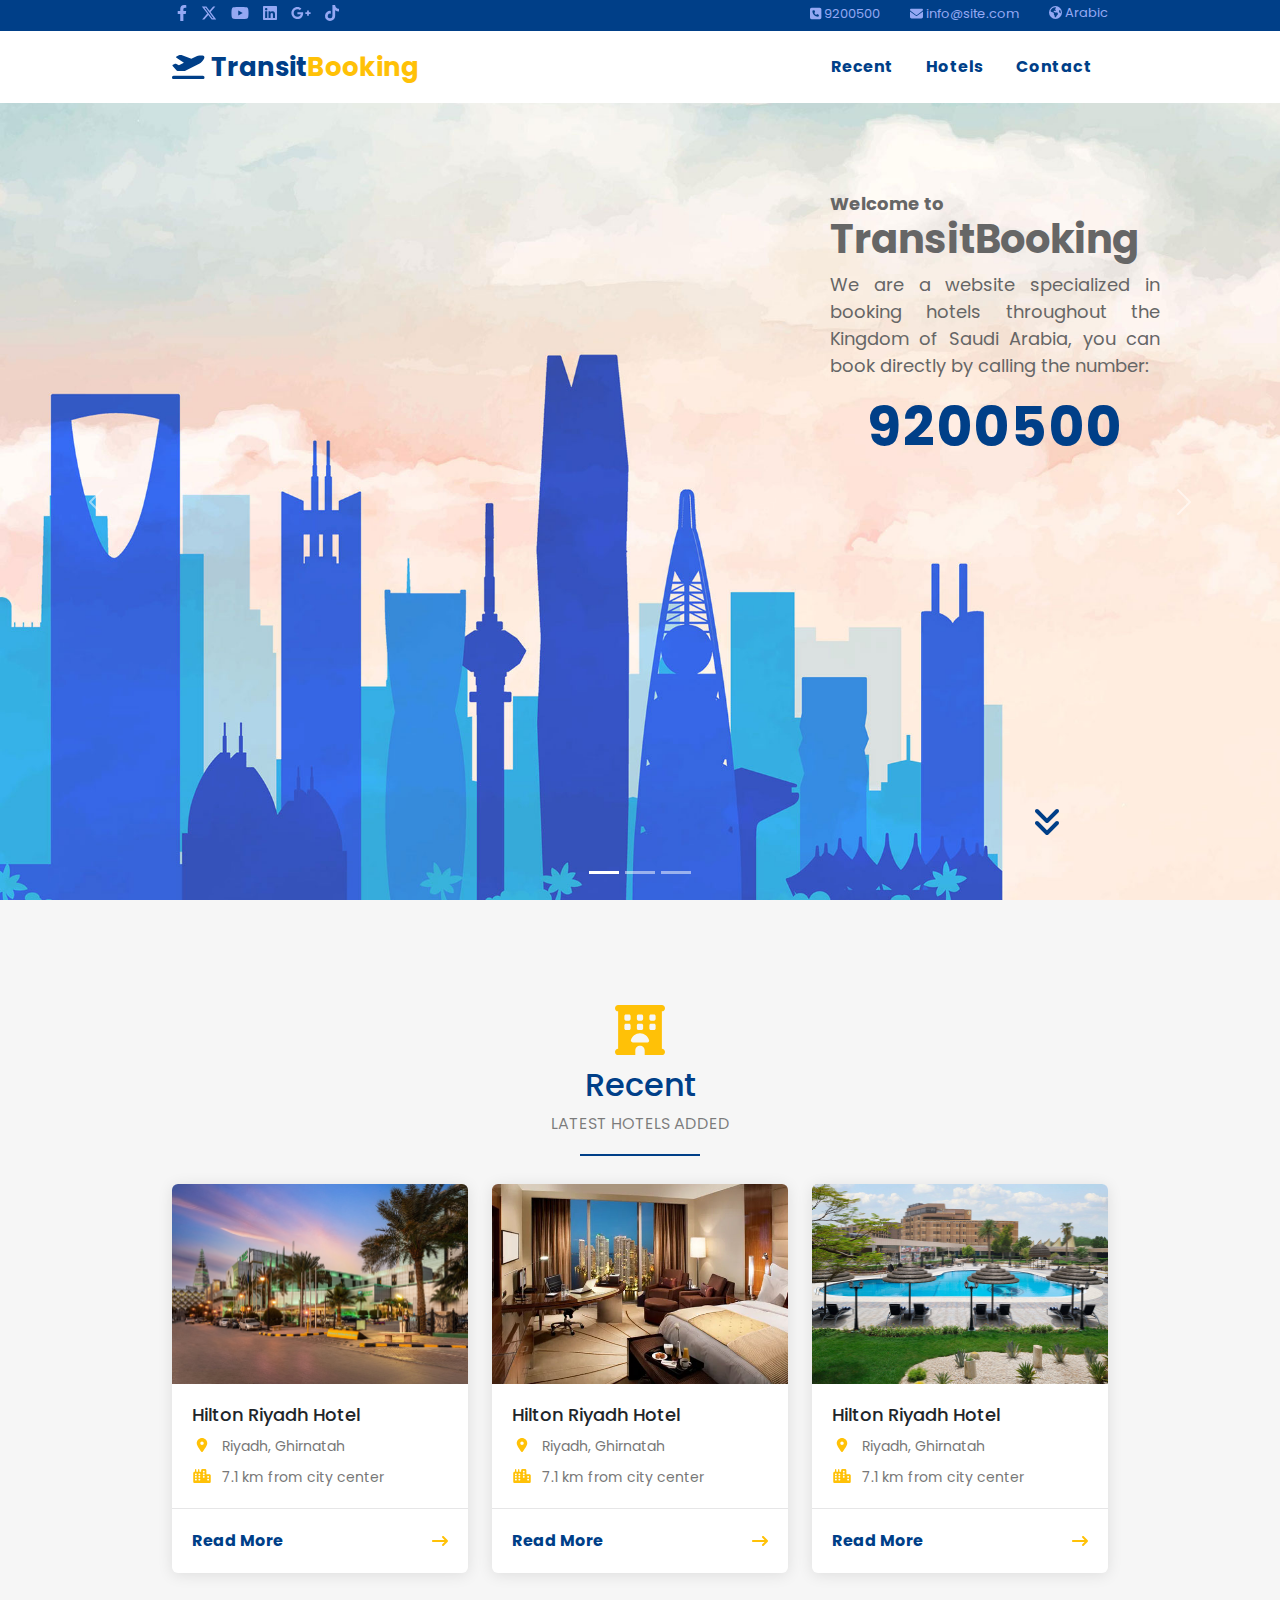
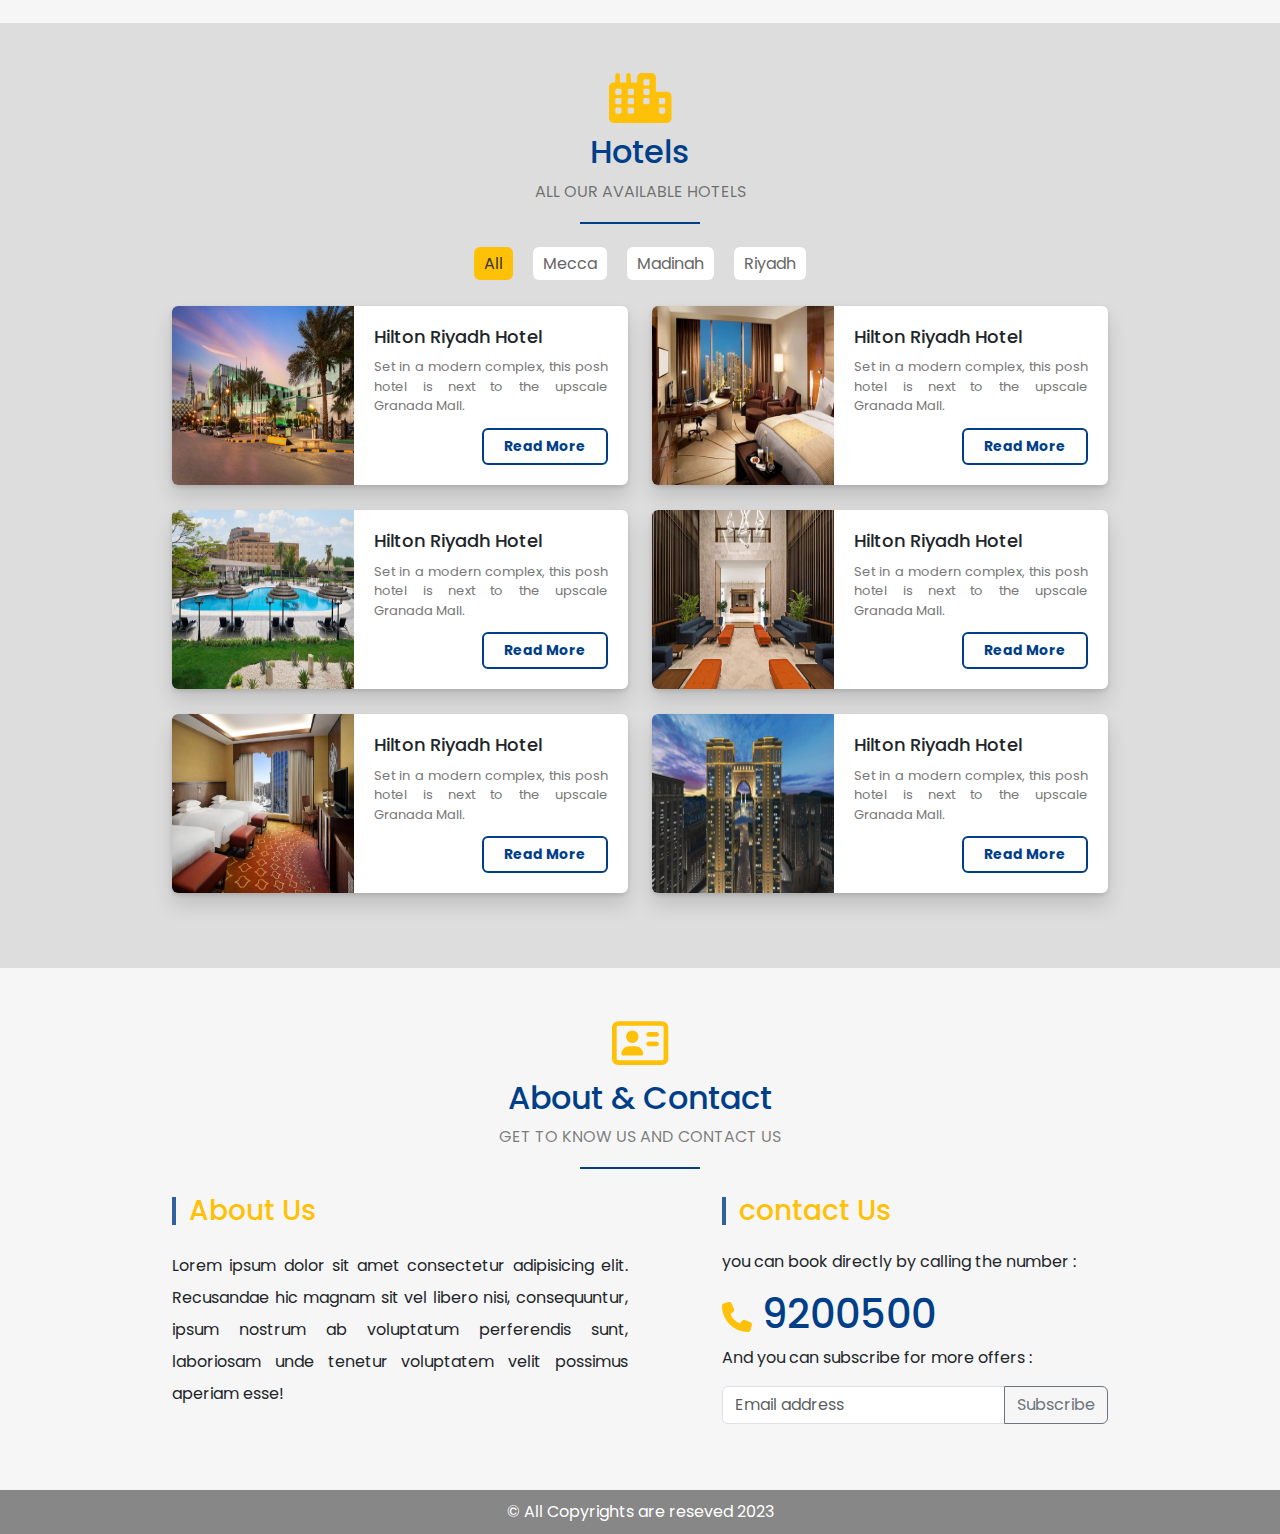
<file: index.html>
<!DOCTYPE html>
<html lang="en">
  <head>
    <meta charset="UTF-8" />
    <meta name="viewport" content="width=device-width, initial-scale=1.0" />
    <title>Hotels Booking</title>
    <!-- Bootstrap -->
    <link href="css/bootstrap.min.css" rel="stylesheet" />
    <!-- Font Awesome -->
    <link href="css/all.min.css" rel="stylesheet" />
    <link href="css/animate.min.css" rel="stylesheet" />
    <!-- Custom Style -->
    <link href="css/style.css" rel="stylesheet" />
    <!-- Fonts -->
    <link rel="preconnect" href="https://fonts.googleapis.com" />
    <link rel="preconnect" href="https://fonts.gstatic.com" crossorigin />
    <link
      href="https://fonts.googleapis.com/css2?family=Poppins:wght@300;400;500;600;700&display=swap"
      rel="stylesheet"
    />
  </head>
  <body>
    <header>
      <div class="top-bar">
        <div class="container">
          <div class="social-media">
            <a href="#!"><i class="fa-brands fa-facebook-f"></i></a>
            <a href="#!"><i class="fa-brands fa-x-twitter"></i></a>
            <a href="#!"><i class="fa-brands fa-youtube"></i></a>
            <a href="#!"><i class="fa-brands fa-linkedin"></i></a>
            <a href="#!"><i class="fa-brands fa-google-plus-g"></i></a>
            <a href="#!"><i class="fa-brands fa-tiktok"></i></a>
          </div>
          <div class="right-side">
            <div class="tele-mail">
              <i class="fa-solid fa-square-phone"></i>  9200500
            </div>
            <div class="tele-mail">
              <i class="fa-solid fa-envelope"></i>  info@site.com
            </div>
            <div class="lang-change">
             <a href="#!"><i class="fa-solid fa-earth-americas"></i> Arabic </a> 
            </div>
          </div>
          
        </div>
      </div>
      <nav class="navbar navbar-expand-lg sticky-top">
        <div class="container">
          <a class="navbar-brand" href="index.html"><i class="fa-solid fa-plane-departure"></i> Transit<span>Booking</span> </a>
          <button
            class="navbar-toggler"
            type="button"
            data-bs-toggle="collapse"
            data-bs-target="#navbarSupportedContent"
            aria-controls="navbarSupportedContent"
            aria-expanded="false"
            aria-label="Toggle navigation"
          >
            <span class="navbar-toggler-icon"></span>
          </button>
          <div class="collapse navbar-collapse" id="navbarSupportedContent">
            <ul class="navbar-nav ms-auto mb-2 mb-lg-0">
              <li class="nav-item">
                <a class="nav-link p-lg-3 active" aria-current="page" href="#recent">Recent</a>
              </li>
              <li class="nav-item">
                <a class="nav-link p-lg-3" href="#hotels">Hotels</a>
              </li>
              <li class="nav-item">
                <a class="nav-link p-lg-3" href="#contact">Contact</a>
              </li>
            </ul>
          </div>
        </div>
      </nav>
    </header>
    
    <div class="landing">
      <div id="carouselExampleCaptions" class="carousel slide" data-bs-ride="carousel">
        <div class="carousel-indicators">
          <button
            type="button"
            data-bs-target="#carouselExampleCaptions"
            data-bs-slide-to="0"
            class="active"
            aria-current="true"
            aria-label="Slide 1"
          ></button>
          <button
            type="button"
            data-bs-target="#carouselExampleCaptions"
            data-bs-slide-to="1"
            aria-label="Slide 2"
          ></button>
          <button
            type="button"
            data-bs-target="#carouselExampleCaptions"
            data-bs-slide-to="2"
            aria-label="Slide 3"
          ></button>
        </div>
        <div class="carousel-inner">
          <div class="carousel-item active">
            <img src="imgs/bg1.jpg" class="d-block" alt="..." />
            <div class="carousel-caption d-none d-md-block">
              <h5><p>Welcome to</p>Transit<span>Booking</span></h5>
              <p>We are a website specialized in booking hotels throughout the Kingdom of Saudi Arabia, you can book directly by calling the number:

              </p>
              <h1>9200500</h1>
            </div>
          </div>

        </div>
        <button
          class="carousel-control-prev"
          type="button"
          data-bs-target="#carouselExampleCaptions"
          data-bs-slide="prev"
        >
          <span class="carousel-control-prev-icon" aria-hidden="true"></span>
          <span class="visually-hidden">Previous</span>
        </button>
        <button
          class="carousel-control-next"
          type="button"
          data-bs-target="#carouselExampleCaptions"
          data-bs-slide="next"
        >
          <span class="carousel-control-next-icon" aria-hidden="true"></span>
          <span class="visually-hidden">Next</span>
        </button>
      </div>
      <a href="#recent" class="go-down">
        <i class="fas fa-angle-double-down fa-2x"></i>
      </a>
    </div>

    

    <div class="recent" id="recent">
      <div class="container">
        <div class="main-title mb-5 position-relative">
          <i class="fa-solid fa-hotel"></i>
          <h2><span>R</span>ecent</h2>
          <p class="text-black-50 text-uppercase">Latest hotels added</p>
        </div>
        <div class="row">
          <div class="col-lg-4 col-xs-12">
            <div class="hotel-box">
              <img src="imgs/hotel1.jpg" alt="">
              <div class="content">
                <h3>Hilton Riyadh Hotel</h3>
                <p><svg class="svg-inline--fa fa-location-dot" aria-hidden="true" focusable="false" data-prefix="fas" data-icon="location-dot" role="img" xmlns="http://www.w3.org/2000/svg" viewBox="0 0 384 512" data-fa-i2svg=""><path fill="currentColor" d="M215.7 499.2C267 435 384 279.4 384 192C384 86 298 0 192 0S0 86 0 192c0 87.4 117 243 168.3 307.2c12.3 15.3 35.1 15.3 47.4 0zM192 128a64 64 0 1 1 0 128 64 64 0 1 1 0-128z"></path></svg><!-- <i class="fa-solid fa-location-dot"></i> Font Awesome fontawesome.com -->Riyadh, Ghirnatah</p>
                <p><svg class="svg-inline--fa fa-city" aria-hidden="true" focusable="false" data-prefix="fas" data-icon="city" role="img" xmlns="http://www.w3.org/2000/svg" viewBox="0 0 640 512" data-fa-i2svg=""><path fill="currentColor" d="M480 48c0-26.5-21.5-48-48-48H336c-26.5 0-48 21.5-48 48V96H224V24c0-13.3-10.7-24-24-24s-24 10.7-24 24V96H112V24c0-13.3-10.7-24-24-24S64 10.7 64 24V96H48C21.5 96 0 117.5 0 144v96V464c0 26.5 21.5 48 48 48H304h32 96H592c26.5 0 48-21.5 48-48V240c0-26.5-21.5-48-48-48H480V48zm96 320v32c0 8.8-7.2 16-16 16H528c-8.8 0-16-7.2-16-16V368c0-8.8 7.2-16 16-16h32c8.8 0 16 7.2 16 16zM240 416H208c-8.8 0-16-7.2-16-16V368c0-8.8 7.2-16 16-16h32c8.8 0 16 7.2 16 16v32c0 8.8-7.2 16-16 16zM128 400c0 8.8-7.2 16-16 16H80c-8.8 0-16-7.2-16-16V368c0-8.8 7.2-16 16-16h32c8.8 0 16 7.2 16 16v32zM560 256c8.8 0 16 7.2 16 16v32c0 8.8-7.2 16-16 16H528c-8.8 0-16-7.2-16-16V272c0-8.8 7.2-16 16-16h32zM256 176v32c0 8.8-7.2 16-16 16H208c-8.8 0-16-7.2-16-16V176c0-8.8 7.2-16 16-16h32c8.8 0 16 7.2 16 16zM112 160c8.8 0 16 7.2 16 16v32c0 8.8-7.2 16-16 16H80c-8.8 0-16-7.2-16-16V176c0-8.8 7.2-16 16-16h32zM256 304c0 8.8-7.2 16-16 16H208c-8.8 0-16-7.2-16-16V272c0-8.8 7.2-16 16-16h32c8.8 0 16 7.2 16 16v32zM112 320H80c-8.8 0-16-7.2-16-16V272c0-8.8 7.2-16 16-16h32c8.8 0 16 7.2 16 16v32c0 8.8-7.2 16-16 16zm304-48v32c0 8.8-7.2 16-16 16H368c-8.8 0-16-7.2-16-16V272c0-8.8 7.2-16 16-16h32c8.8 0 16 7.2 16 16zM400 64c8.8 0 16 7.2 16 16v32c0 8.8-7.2 16-16 16H368c-8.8 0-16-7.2-16-16V80c0-8.8 7.2-16 16-16h32zm16 112v32c0 8.8-7.2 16-16 16H368c-8.8 0-16-7.2-16-16V176c0-8.8 7.2-16 16-16h32c8.8 0 16 7.2 16 16z"></path></svg><!-- <i class="fa-solid fa-city"></i> Font Awesome fontawesome.com -->7.1 km from city center</p>
              </div>
              <div class="info">
                <a href="hotel-details.html">Read More</a>
                <i class="fa-solid fa-arrow-right-long"></i>
              </div>
            </div>
          </div>
          <div class="col-lg-4 col-xs-12">
            <div class="hotel-box">
              <img src="imgs/hotel2.jpg" alt="">
              <div class="content">
                <h3>Hilton Riyadh Hotel</h3>
                <p><svg class="svg-inline--fa fa-location-dot" aria-hidden="true" focusable="false" data-prefix="fas" data-icon="location-dot" role="img" xmlns="http://www.w3.org/2000/svg" viewBox="0 0 384 512" data-fa-i2svg=""><path fill="currentColor" d="M215.7 499.2C267 435 384 279.4 384 192C384 86 298 0 192 0S0 86 0 192c0 87.4 117 243 168.3 307.2c12.3 15.3 35.1 15.3 47.4 0zM192 128a64 64 0 1 1 0 128 64 64 0 1 1 0-128z"></path></svg><!-- <i class="fa-solid fa-location-dot"></i> Font Awesome fontawesome.com -->Riyadh, Ghirnatah</p>
                <p><svg class="svg-inline--fa fa-city" aria-hidden="true" focusable="false" data-prefix="fas" data-icon="city" role="img" xmlns="http://www.w3.org/2000/svg" viewBox="0 0 640 512" data-fa-i2svg=""><path fill="currentColor" d="M480 48c0-26.5-21.5-48-48-48H336c-26.5 0-48 21.5-48 48V96H224V24c0-13.3-10.7-24-24-24s-24 10.7-24 24V96H112V24c0-13.3-10.7-24-24-24S64 10.7 64 24V96H48C21.5 96 0 117.5 0 144v96V464c0 26.5 21.5 48 48 48H304h32 96H592c26.5 0 48-21.5 48-48V240c0-26.5-21.5-48-48-48H480V48zm96 320v32c0 8.8-7.2 16-16 16H528c-8.8 0-16-7.2-16-16V368c0-8.8 7.2-16 16-16h32c8.8 0 16 7.2 16 16zM240 416H208c-8.8 0-16-7.2-16-16V368c0-8.8 7.2-16 16-16h32c8.8 0 16 7.2 16 16v32c0 8.8-7.2 16-16 16zM128 400c0 8.8-7.2 16-16 16H80c-8.8 0-16-7.2-16-16V368c0-8.8 7.2-16 16-16h32c8.8 0 16 7.2 16 16v32zM560 256c8.8 0 16 7.2 16 16v32c0 8.8-7.2 16-16 16H528c-8.8 0-16-7.2-16-16V272c0-8.8 7.2-16 16-16h32zM256 176v32c0 8.8-7.2 16-16 16H208c-8.8 0-16-7.2-16-16V176c0-8.8 7.2-16 16-16h32c8.8 0 16 7.2 16 16zM112 160c8.8 0 16 7.2 16 16v32c0 8.8-7.2 16-16 16H80c-8.8 0-16-7.2-16-16V176c0-8.8 7.2-16 16-16h32zM256 304c0 8.8-7.2 16-16 16H208c-8.8 0-16-7.2-16-16V272c0-8.8 7.2-16 16-16h32c8.8 0 16 7.2 16 16v32zM112 320H80c-8.8 0-16-7.2-16-16V272c0-8.8 7.2-16 16-16h32c8.8 0 16 7.2 16 16v32c0 8.8-7.2 16-16 16zm304-48v32c0 8.8-7.2 16-16 16H368c-8.8 0-16-7.2-16-16V272c0-8.8 7.2-16 16-16h32c8.8 0 16 7.2 16 16zM400 64c8.8 0 16 7.2 16 16v32c0 8.8-7.2 16-16 16H368c-8.8 0-16-7.2-16-16V80c0-8.8 7.2-16 16-16h32zm16 112v32c0 8.8-7.2 16-16 16H368c-8.8 0-16-7.2-16-16V176c0-8.8 7.2-16 16-16h32c8.8 0 16 7.2 16 16z"></path></svg><!-- <i class="fa-solid fa-city"></i> Font Awesome fontawesome.com -->7.1 km from city center</p>
              </div>
              <div class="info">
                <a href="hotel-details.html">Read More</a>
                <i class="fa-solid fa-arrow-right-long"></i>
              </div>
            </div>
          </div>
          <div class="col-lg-4 col-xs-12">
            <div class="hotel-box">
              <img src="imgs/hotel3.jpg" alt="">
              <div class="content">
                <h3>Hilton Riyadh Hotel</h3>
                <p><svg class="svg-inline--fa fa-location-dot" aria-hidden="true" focusable="false" data-prefix="fas" data-icon="location-dot" role="img" xmlns="http://www.w3.org/2000/svg" viewBox="0 0 384 512" data-fa-i2svg=""><path fill="currentColor" d="M215.7 499.2C267 435 384 279.4 384 192C384 86 298 0 192 0S0 86 0 192c0 87.4 117 243 168.3 307.2c12.3 15.3 35.1 15.3 47.4 0zM192 128a64 64 0 1 1 0 128 64 64 0 1 1 0-128z"></path></svg><!-- <i class="fa-solid fa-location-dot"></i> Font Awesome fontawesome.com -->Riyadh, Ghirnatah</p>
                <p><svg class="svg-inline--fa fa-city" aria-hidden="true" focusable="false" data-prefix="fas" data-icon="city" role="img" xmlns="http://www.w3.org/2000/svg" viewBox="0 0 640 512" data-fa-i2svg=""><path fill="currentColor" d="M480 48c0-26.5-21.5-48-48-48H336c-26.5 0-48 21.5-48 48V96H224V24c0-13.3-10.7-24-24-24s-24 10.7-24 24V96H112V24c0-13.3-10.7-24-24-24S64 10.7 64 24V96H48C21.5 96 0 117.5 0 144v96V464c0 26.5 21.5 48 48 48H304h32 96H592c26.5 0 48-21.5 48-48V240c0-26.5-21.5-48-48-48H480V48zm96 320v32c0 8.8-7.2 16-16 16H528c-8.8 0-16-7.2-16-16V368c0-8.8 7.2-16 16-16h32c8.8 0 16 7.2 16 16zM240 416H208c-8.8 0-16-7.2-16-16V368c0-8.8 7.2-16 16-16h32c8.8 0 16 7.2 16 16v32c0 8.8-7.2 16-16 16zM128 400c0 8.8-7.2 16-16 16H80c-8.8 0-16-7.2-16-16V368c0-8.8 7.2-16 16-16h32c8.8 0 16 7.2 16 16v32zM560 256c8.8 0 16 7.2 16 16v32c0 8.8-7.2 16-16 16H528c-8.8 0-16-7.2-16-16V272c0-8.8 7.2-16 16-16h32zM256 176v32c0 8.8-7.2 16-16 16H208c-8.8 0-16-7.2-16-16V176c0-8.8 7.2-16 16-16h32c8.8 0 16 7.2 16 16zM112 160c8.8 0 16 7.2 16 16v32c0 8.8-7.2 16-16 16H80c-8.8 0-16-7.2-16-16V176c0-8.8 7.2-16 16-16h32zM256 304c0 8.8-7.2 16-16 16H208c-8.8 0-16-7.2-16-16V272c0-8.8 7.2-16 16-16h32c8.8 0 16 7.2 16 16v32zM112 320H80c-8.8 0-16-7.2-16-16V272c0-8.8 7.2-16 16-16h32c8.8 0 16 7.2 16 16v32c0 8.8-7.2 16-16 16zm304-48v32c0 8.8-7.2 16-16 16H368c-8.8 0-16-7.2-16-16V272c0-8.8 7.2-16 16-16h32c8.8 0 16 7.2 16 16zM400 64c8.8 0 16 7.2 16 16v32c0 8.8-7.2 16-16 16H368c-8.8 0-16-7.2-16-16V80c0-8.8 7.2-16 16-16h32zm16 112v32c0 8.8-7.2 16-16 16H368c-8.8 0-16-7.2-16-16V176c0-8.8 7.2-16 16-16h32c8.8 0 16 7.2 16 16z"></path></svg><!-- <i class="fa-solid fa-city"></i> Font Awesome fontawesome.com -->7.1 km from city center</p>
              </div>
              <div class="info">
                <a href="hotel-details.html">Read More</a>
                <i class="fa-solid fa-arrow-right-long"></i>
              </div>
            </div>
          </div>
        </div>
      </div>
    </div>

    <div class="hotels" id="hotels">
      <div class="container">
        <div class="main-title mb-5 position-relative">
          <i class="fa-solid fa-city"></i>
          <h2><span>H</span>otels</h2>
          <p class="text-black-50 text-uppercase">All our available hotels</p>
        </div>
        <div class="row">
          <div class="col-12">
            <ul class="switcher sidenav">
              <li class="active" data-cat=".all"><a href="#!">All</a></li>
                  <li data-cat=".mecca"><a href="#!">Mecca</a></li>
                  <li data-cat=".madinah"><a href="#!">Madinah</a></li>
                  <li data-cat=".riyadh"><a href="#!">Riyadh</a></li>
            </ul>
          </div>
        </div>
        <div class="row boxes">
          <div class="col-lg-6 col-xs-12 animate__animated animate__fadeIn all mecca">
            <div class="hotel-box">
              <img src="imgs/hotel1.jpg" alt="">
              <div class="content">
                <h3>Hilton Riyadh Hotel</h3>
                <p>Set in a modern complex, this posh hotel is next to the upscale Granada Mall.</p>
                <a href="hotel-details.html">Read More</a>
              </div>
            </div>
          </div>
          <div class="col-lg-6 col-xs-12 animate__animated animate__fadeIn all madinah">
            <div class="hotel-box">
              <img src="imgs/hotel2.jpg" alt="">
              <div class="content">
                <h3>Hilton Riyadh Hotel</h3>
                <p>Set in a modern complex, this posh hotel is next to the upscale Granada Mall.</p>
                <a href="hotel-details.html">Read More</a>
              </div>
            </div>
          </div>
          <div class="col-lg-6 col-xs-12 animate__animated animate__fadeIn all mecca">
            <div class="hotel-box">
              <img src="imgs/hotel3.jpg" alt="">
              <div class="content">
                <h3>Hilton Riyadh Hotel</h3>
                <p>Set in a modern complex, this posh hotel is next to the upscale Granada Mall.</p>
                <a href="hotel-details.html">Read More</a>
              </div>
            </div>
          </div>
          <div class="col-lg-6 col-xs-12 animate__animated animate__fadeIn all riyadh">
            <div class="hotel-box">
              <img src="imgs/hotel4.jpg" alt="">
              <div class="content">
                <h3>Hilton Riyadh Hotel</h3>
                <p>Set in a modern complex, this posh hotel is next to the upscale Granada Mall.</p>
                <a href="hotel-details.html">Read More</a>
              </div>
            </div>
          </div>
          <div class="col-lg-6 col-xs-12 animate__animated animate__fadeIn all mecca">
            <div class="hotel-box">
              <img src="imgs/hotel5.jpg" alt="">
              <div class="content">
                <h3>Hilton Riyadh Hotel</h3>
                <p>Set in a modern complex, this posh hotel is next to the upscale Granada Mall.</p>
                <a href="hotel-details.html">Read More</a>
              </div>
            </div>
          </div>
          <div class="col-lg-6 col-xs-12 animate__animated animate__fadeIn all riyadh">
            <div class="hotel-box">
              <img src="imgs/hotel6.jpg" alt="">
              <div class="content">
                <h3>Hilton Riyadh Hotel</h3>
                <p>Set in a modern complex, this posh hotel is next to the upscale Granada Mall.</p>
                <a href="hotel-details.html">Read More</a>
              </div>
            </div>
          </div>
        </div>
      </div>
    </div>

    <div class="contact" id="contact">
      <div class="container">
        <div class="main-title mb-5 position-relative">
          <i class="fa-regular fa-address-card"></i>
          <h2>About & Contact</h2>
          <p class="text-black-50 text-uppercase">Get to know us and contact us</p>
        </div>
        <div class="row">
          <div class="col-lg-6 col-xs-12">
            <div class="about-us">
              <h3>About Us</h3>
              <p>Lorem ipsum dolor sit amet consectetur adipisicing elit. Recusandae hic magnam sit vel libero nisi, consequuntur, ipsum nostrum ab voluptatum perferendis sunt, laboriosam unde tenetur voluptatem velit possimus aperiam esse!</p>
            </div>
          </div>
          <div class="col-lg-6 col-xs-12">
            <div class="contact-us">
              <h3>contact Us</h3>
              <p>you can book directly by calling the number :</p>
              <h1><i class="fa-solid fa-phone"></i>9200500</h1>
              <p>And you can subscribe for more offers :</p>
              <form>
                <div class="input-group mb-3">
                  <input type="email" class="form-control" placeholder="Email address" aria-label="Email address" aria-describedby="button-addon2">
                  <button class="btn btn-outline-secondary" type="button" id="button-addon2">Subscribe</button>
                </div>
              </form>
            </div>
            
          </div>
        </div>
      </div>
    </div>

    <footer>
      <div class="container">
        <p>&copy; All Copyrights are reseved 2023</p>
      </div>
    </footer>
    <!-- Jquery Lib -->
    <script src="js/jquery-3.7.1.min.js"></script>
    <!-- Bootstrap -->
    <script src="js/bootstrap.bundle.min.js"></script>
    <!-- Font Awesome -->
    <script src="js/all.min.js"></script>
    <script src="js/custom.js"></script>
  </body>
</html>
</file>
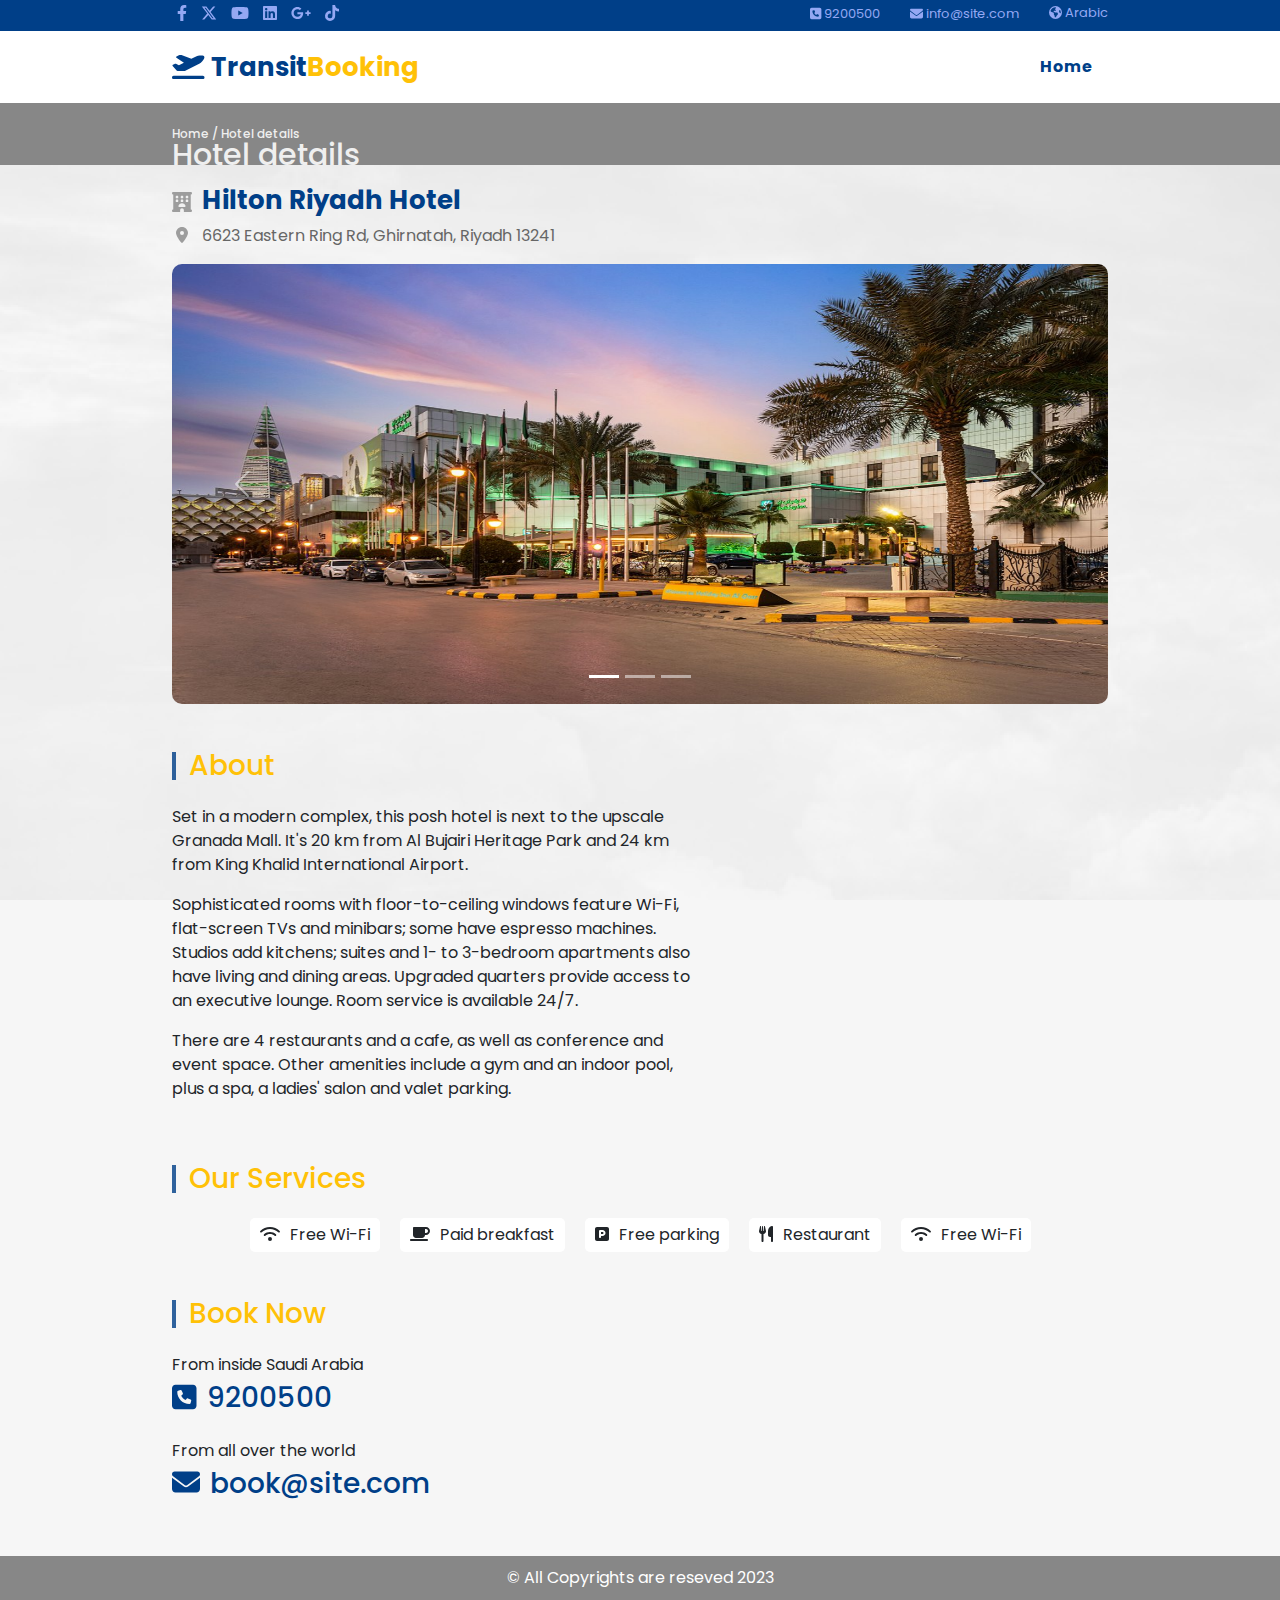
<file: hotel-details.html>
<!DOCTYPE html>
<html lang="en">
  <head>
    <meta charset="UTF-8" />
    <meta name="viewport" content="width=device-width, initial-scale=1.0" />
    <title>Hotels Demo</title>
    <!-- Bootstrap -->
    <link href="css/bootstrap.min.css" rel="stylesheet" />
    <!-- Font Awesome -->
    <link href="css/all.min.css" rel="stylesheet" />
    <link href="css/animate.min.css" rel="stylesheet" />
    <!-- Custom Style -->
    <link href="css/style.css" rel="stylesheet" />
    <!-- Fonts -->
    <link rel="preconnect" href="https://fonts.googleapis.com" />
    <link rel="preconnect" href="https://fonts.gstatic.com" crossorigin />
    <link
      href="https://fonts.googleapis.com/css2?family=Poppins:wght@300;400;500;600;700&display=swap"
      rel="stylesheet"
    />
  </head>
  <body>
    <header>
      <div class="top-bar">
        <div class="container">
          <div class="social-media">
            <a href="#!"><i class="fa-brands fa-facebook-f"></i></a>
            <a href="#!"><i class="fa-brands fa-x-twitter"></i></a>
            <a href="#!"><i class="fa-brands fa-youtube"></i></a>
            <a href="#!"><i class="fa-brands fa-linkedin"></i></a>
            <a href="#!"><i class="fa-brands fa-google-plus-g"></i></a>
            <a href="#!"><i class="fa-brands fa-tiktok"></i></a>
          </div>
          <div class="right-side">
            <div class="tele-mail">
              <i class="fa-solid fa-square-phone"></i>  9200500
            </div>
            <div class="tele-mail">
              <i class="fa-solid fa-envelope"></i>  info@site.com
            </div>
            <div class="lang-change">
             <a href="#!"><i class="fa-solid fa-earth-americas"></i> Arabic </a> 
            </div>
          </div>
          
        </div>
      </div>
      <nav class="navbar navbar-expand-lg sticky-top">
        <div class="container">
          <a class="navbar-brand" href="index.html"><i class="fa-solid fa-plane-departure"></i> Transit<span>Booking</span> </a>
          <button
            class="navbar-toggler"
            type="button"
            data-bs-toggle="collapse"
            data-bs-target="#navbarSupportedContent"
            aria-controls="navbarSupportedContent"
            aria-expanded="false"
            aria-label="Toggle navigation"
          >
            <span class="navbar-toggler-icon"></span>
          </button>
          <div class="collapse navbar-collapse" id="navbarSupportedContent">
            <ul class="navbar-nav ms-auto mb-2 mb-lg-0">
              <li class="nav-item">
                <a class="nav-link p-lg-3 active" aria-current="page" href="index.html">Home</a>
              </li>
            </ul>
          </div>
        </div>
      </nav>
    </header>
    <main class="hotel-details-page">
        <div class="page-title">
            <div class="container">
                <h2><span>Home / Hotel details</span>Hotel details</h2>
            </div>
        </div>
        <div class="container">
            <div class="row">
                <div class="col-12">
                    <div class="hotel-name">
                        <h1><i class="fa-solid fa-hotel"></i>Hilton Riyadh Hotel</h1>
                        <p><i class="fa-solid fa-location-dot"></i>6623 Eastern Ring Rd, Ghirnatah, Riyadh 13241</p>
                    </div>
                    
                </div>
                <div class="col-12">
                    <div id="carouselExampleIndicators" class="carousel slide"  data-bs-ride="carousel">
                        <div class="carousel-indicators">
                          <button type="button" data-bs-target="#carouselExampleIndicators" data-bs-slide-to="0" class="active" aria-current="true" aria-label="Slide 1"></button>
                          <button type="button" data-bs-target="#carouselExampleIndicators" data-bs-slide-to="1" aria-label="Slide 2"></button>
                          <button type="button" data-bs-target="#carouselExampleIndicators" data-bs-slide-to="2" aria-label="Slide 3"></button>
                        </div>
                        <div class="carousel-inner">
                          <div class="carousel-item active">
                            <img src="imgs/hotel1.jpg" class="d-block w-100" alt="...">
                          </div>
                          <div class="carousel-item">
                            <img src="imgs/hotel2.jpg" class="d-block w-100" alt="...">
                          </div>
                          <div class="carousel-item">
                            <img src="imgs/hotel4.jpg" class="d-block w-100" alt="...">
                          </div>
                        </div>
                        <button class="carousel-control-prev" type="button" data-bs-target="#carouselExampleIndicators" data-bs-slide="prev">
                          <span class="carousel-control-prev-icon" aria-hidden="true"></span>
                          <span class="visually-hidden">Previous</span>
                        </button>
                        <button class="carousel-control-next" type="button" data-bs-target="#carouselExampleIndicators" data-bs-slide="next">
                          <span class="carousel-control-next-icon" aria-hidden="true"></span>
                          <span class="visually-hidden">Next</span>
                        </button>
                      </div>
                </div>
            </div>
            <div class="row mt-5">
                <div class="col-12">
                    <div class="hotel-det">
                        <h3 class="hotel-det-subtitle">About</h3>
                        <div class="row">
                            <div class="col-lg-7">
                                <p>Set in a modern complex, this posh hotel is next to the upscale Granada Mall. It's 20 km from Al Bujairi Heritage Park and 24 km from King Khalid International Airport.</p>
                                <p>Sophisticated rooms with floor-to-ceiling windows feature Wi-Fi, flat-screen TVs and minibars; some have espresso machines. Studios add kitchens; suites and 1- to 3-bedroom apartments also have living and dining areas. Upgraded quarters provide access to an executive lounge. Room service is available 24/7.</p>
                                <p>There are 4 restaurants and a cafe, as well as conference and event space. Other amenities include a gym and an indoor pool, plus a spa, a ladies' salon and valet parking.</p>
                            </div>
                            <div class="col-lg-5">
                                <iframe src="https://www.google.com/maps/embed?pb=!1m18!1m12!1m3!1d3622.29346941833!2d46.72563287531313!3d24.785402577978335!2m3!1f0!2f0!3f0!3m2!1i1024!2i768!4f13.1!3m3!1m2!1s0x3e2efdbf7e64c3bf%3A0xd108e52d1e0ebe78!2sHilton%20Riyadh%20Hotel%20%26%20Residences!5e0!3m2!1sen!2ssa!4v1699078440599!5m2!1sen!2ssa" width="100%" height="300" style="border:0;" allowfullscreen="" loading="lazy" referrerpolicy="no-referrer-when-downgrade"></iframe>
                            </div>
                        </div>
                    </div>
                </div>
            </div>
            <div class="row mt-5 mb-5">
                <div class="col-12">
                    <h3 class="hotel-det-subtitle">Our Services</h3>
                    <div class="hotel-servs">
                        <div class="hotel-serv">
                            <i class="fa-solid fa-wifi"></i>Free Wi-Fi
                        </div>
                        <div class="hotel-serv">
                            <i class="fa-solid fa-mug-saucer"></i>Paid breakfast
                        </div>
                        <div class="hotel-serv">
                            <i class="fa-solid fa-square-parking"></i>Free parking
                        </div>
                        <div class="hotel-serv">
                            <i class="fa-solid fa-utensils"></i>Restaurant
                        </div>
                        <div class="hotel-serv">
                            <i class="fa-solid fa-wifi"></i>Free Wi-Fi
                        </div>
                    </div>
                </div>
            </div>
            <div class="row mb-5">
                <div class="col-12">
                    <h3 class="hotel-det-subtitle">Book Now</h3>
                    <div class="book-det">
                        <p class="mb-1">From inside Saudi Arabia</p>
                        <h3><i class="fa-solid fa-square-phone"></i>9200500</h3>
                        <p class="mt-4 mb-1">From all over the world</p>
                        <h3><i class="fa-solid fa-envelope"></i>book@site.com</h3>
                    </div>
                </div>
            </div>
        </div>
    </main>
    


    <footer>
      <div class="container">
        <p>&copy; All Copyrights are reseved 2023</p>
      </div>
    </footer>
    <!-- Jquery Lib -->
    <script src="js/jquery-3.7.1.min.js"></script>
    <!-- Bootstrap -->
    <script src="js/bootstrap.bundle.min.js"></script>
    <!-- Font Awesome -->
    <script src="js/all.min.js"></script>
    <script src="js/custom.js"></script>
  </body>
</html>
</file>
<file: css/style.css>
:root {
    --main-color: #003F88;
    --second-color: #ffc107;
}

body {
    font-family: 'Poppins', sans-serif;
    background-image: url(../imgs/bg.png);
    background-color: #f6f6f6;
    background-attachment: fixed;
}
a {
    text-decoration: none;
}
/* Start NavBar */
.top-bar {
    background-color: var(--main-color);
}
.navbar {
    background-color: #fff;
}
.navbar-brand {
    font-weight: bold;
    font-size: 26px;
    color: var(--main-color);

}
.navbar-nav li.nav-item a.nav-link {
  font-weight: bold;
  color: var(--main-color);
  letter-spacing: 0.5px;
}
.navbar-nav li.nav-item a.nav-link:hover {
  color: var(--second-color);
}
.navbar-brand span {
    color: var(--second-color);
}
.top-bar .container {
    display: flex;
    justify-content: space-between;
}
.top-bar .social-media svg {
    padding: 5px;
    color: #94a8f3;
}
.right-side {
    display: flex;
}
.lang-change a {
    font-size: 13px;
    color: #94a8f3;
}
.tele-mail {
    color: #94a8f3;
    
}
.tele-mail {
    font-size: 13px;
    margin-right: 30px;
    padding-top: 4px;
}



.main-title {
    text-align: center;
}
.main-title::after {
    content: "";
    width: 120px;
    height: 2px;
    background-color: var(--main-color);
    position: absolute;
    bottom: -20px;
    left: 50%;
    transform: translateX(-50%);
}
.main-title h2 {
    color: var(--main-color);
}
.main-title svg {
    font-size: 50px;
    margin-bottom: 10px;
    color: var(--second-color);
}


/* Start Landing */
.landing {
    margin-bottom: 80px;
}
.carousel-item img {
    height: calc(100vh - 103px);
    width: auto;
    min-width: 100%;
}
.carousel-caption {
    right: 120px;
    left: auto;
    top: 70px;
    width: 330px;
}
.carousel-caption h5 {
  font-size: 40px;
  color: #666;
  text-align: left;
  font-weight: bold;
}
.carousel-caption p {
    color: #666;
    font-size: 18px;
    margin-bottom: 0;
    text-align: justify;
}
.carousel-caption h1 {
  color: var(--main-color);
  font-weight: bold;
  letter-spacing: 2px;
  margin-top: 15px;
  font-size: 55px;
}
.landing .go-down {
  color: var(--main-color);
  position: absolute;
  bottom: 60px;
  right: 16%;
  transform: translateX(-50%);
  transition: 0.3s;
}
.landing .go-down svg {
  animation: bouncing 1.5s infinite;
}
@keyframes bouncing {
  0%,
  10%,
  20%,
  50%,
  80%,
  100% {
    transform: translateY(0);
  }
  40%,
  60% {
    transform: translateY(-15px);
  }
}



.recent {
  padding-top: 25px;
  padding-bottom: 50px;
}
.recent .hotel-box {
    box-shadow: 0 2px 15px rgb(0 0 0 / 10%);
    background-color: white;
    border-radius: 6px;
    overflow: hidden;
    transition: transform 0.3s, box-shadow 0.3s;
  }
  .recent .hotel-box:hover {
    transform: translateY(-10px);
    box-shadow: 0 2px 15px rgb(0 0 0 / 20%);
  }
  .recent .hotel-box img {
    width: 100%;
    max-width: 100%;
    height: 200px;
  }
  .recent .hotel-box .content {
    padding: 20px;
  }
  .recent .hotel-box .content h3 {
    margin: 0;
    font-size: 18px;
  }
  .recent .hotel-box .content p {
    margin: 10px 0 0;
    line-height: 1.5;
    color: #777;
    font-size: 14px;
  }
  .recent .hotel-box .content p svg {
    margin-right: 10px;
    width: 20px;
    color: var(--second-color);
}
.recent .hotel-box:hover .info svg {
    animation: moving-arrow 0.6s linear infinite;
}
@keyframes moving-arrow {
    100% {
      transform: translateX(10px);
    }
  }
  @media (min-width: 1200px) {
.container, .container-lg, .container-md, .container-sm, .container-xl {
    max-width: 960px;
}
}
.recent .hotel-box .info {
    padding: 20px;
    border-top: 1px solid #e6e6e7;
    display: flex;
    justify-content: space-between;
    align-items: center;
  }
  .recent .hotel-box .info a {
    color: var(--main-color);
    font-weight: bold;
  }
  .recent .hotel-box .info i {
    color: var(--main-color);
  }
  .recent .hotel-box:hover .info i {
    animation: moving-arrow 0.6s linear infinite;
  }
  .recent .hotel-box .info svg {
    color: var(--second-color);
}




.hide-box {
  display: none;
}
.show-box {
  display: block;
}

  .hotels {
    margin-bottom: 50px;
    background-color: #ddd;
    padding: 50px 0;
}
.hotels .hotel-box {
    position: relative;
    box-shadow: 0 12px 20px 0 rgb(0 0 0 / 13%), 0 2px 4px 0 rgb(0 0 0 / 12%);
    transition: 0.3s;
    background: white;
    z-index: 1;
    display: flex;
    border-radius: 6px;
    overflow: hidden;
    margin-bottom: 25px;
  }
  .hotels .hotel-box img {
    width: 40%;
}
.hotels .hotel-box .content {
    padding: 20px;
    width: 60%;
}
.hotels .hotel-box .content h3 {
    font-size: 18px;
}
ul.switcher.sidenav {
  list-style: none;
  display: flex;
  justify-content: center;
  padding: 0;
  margin-bottom: 30px;
}
ul.switcher.sidenav li a {
  margin: 10px;
  padding: 5px 10px;
  background-color: #fff;
  border-radius: 6px;
  color: #666;
}
ul.switcher.sidenav li.active a {
  background-color: var(--second-color);
  color: #333;
}
  .hotels .hotel-box::before,
  .hotels .hotel-box::after {
    content: "";
    width: 0;
    height: 50%;
    background-color: #e7e7e7;
    position: absolute;
    z-index: -1;
    transition: 0.3s;
  }
  .hotels .hotel-box::before {
    left: 0;
    top: 0;
  }
  .hotels .hotel-box::after {
    right: 0;
    bottom: 0;
  }
  .hotels .hotel-box:hover::before,
  .hotels .hotel-box:hover::after {
    width: 100%;
  }
  .hotels .hotel-box a {
    display: block;
    width: fit-content;
    border: 2px solid var(--main-color);
    color: var(--main-color);
    /* margin: 15px auto 0px; */
    padding: 6px 20px;
    border-radius: 6px;
    font-weight: bold;
    transition: 0.3s;
    float: right;
    margin-top: 12px;
    font-size: 14px;
  }
  .hotels .hotel-box a:hover {
    background-color: var(--second-color);
    border-color: var(--second-color);
    color: white;
  }

.hotels .hotel-box .content p {
    margin: 10px 0 0;
    line-height: 1.5;
    color: #777;
    font-size: 13px;
    text-align: justify;
}
.hotels .hotel-box .content p svg {
    margin-right: 10px;
    width: 20px;
    color: var(--second-color);
}



.contact {
  margin-bottom: 50px;
}
.about-us h3, .contact-us h3 {
  color: var(--second-color);
  border-left: solid 4px #003f88cf;
  padding-left: 13px;
  line-height: 1;
  margin-bottom: 25px;
}
.about-us p {
  text-align: justify;
  line-height: 2;
}
.contact .contact-us {
  padding-left: 70px;
}
.contact-us h1 {
  color: var(--main-color);
}
.contact-us h1 svg {
  font-size: 30px;
  margin-right: 10px;
  color: var(--second-color);
}



footer {
  background-color: #878787;
  color: #fff;
  padding: 10px 0;
  text-align: center;
}
footer p {
  margin: 0;
}









.page-title {
  background-color: #878787;
  margin-bottom: 20px;
  padding-top: 20px;
  color: #efefef;
}
.page-title h2 {
  line-height: 21px;
  font-size: 30px;
}
.page-title h2 span {
  display: block;
  font-size: 12px;
}
main.hotel-details-page .carousel-item img {
  height: 440px;
}
main.hotel-details-page .carousel-inner {
  border-radius: 10px;
}
.hotel-name h1 {
  font-size: 26px;
  color: var(--main-color);
  font-weight: bold;
}
.hotel-name p {
  color: #666;
}
.hotel-serv {
  background-color: #fff;
  display: inline-block;
  padding: 5px 10px;
  border-radius: 5px;
  margin: 0 10px;
}
.hotel-serv svg {
  margin-right: 10px;
}
.hotel-servs {
  display: flex;
  justify-content: center;
  flex-wrap: wrap;
}
h3.hotel-det-subtitle {
  color: var(--second-color);
  border-left: solid 4px #003f88cf;
  padding-left: 13px;
  line-height: 1;
  margin-bottom: 25px;
}
.hotel-name h1 svg {
  font-size: 20px;
  margin-right: 10px;
  color: #9d9d9d;
}
.hotel-name p svg {
  color: #9d9d9d;
  margin-right: 10px;
  width: 20px;
}
.book-det h3 {
  color: var(--main-color);
}
.book-det h3 svg {
  margin-right: 10px;
}
</file>
